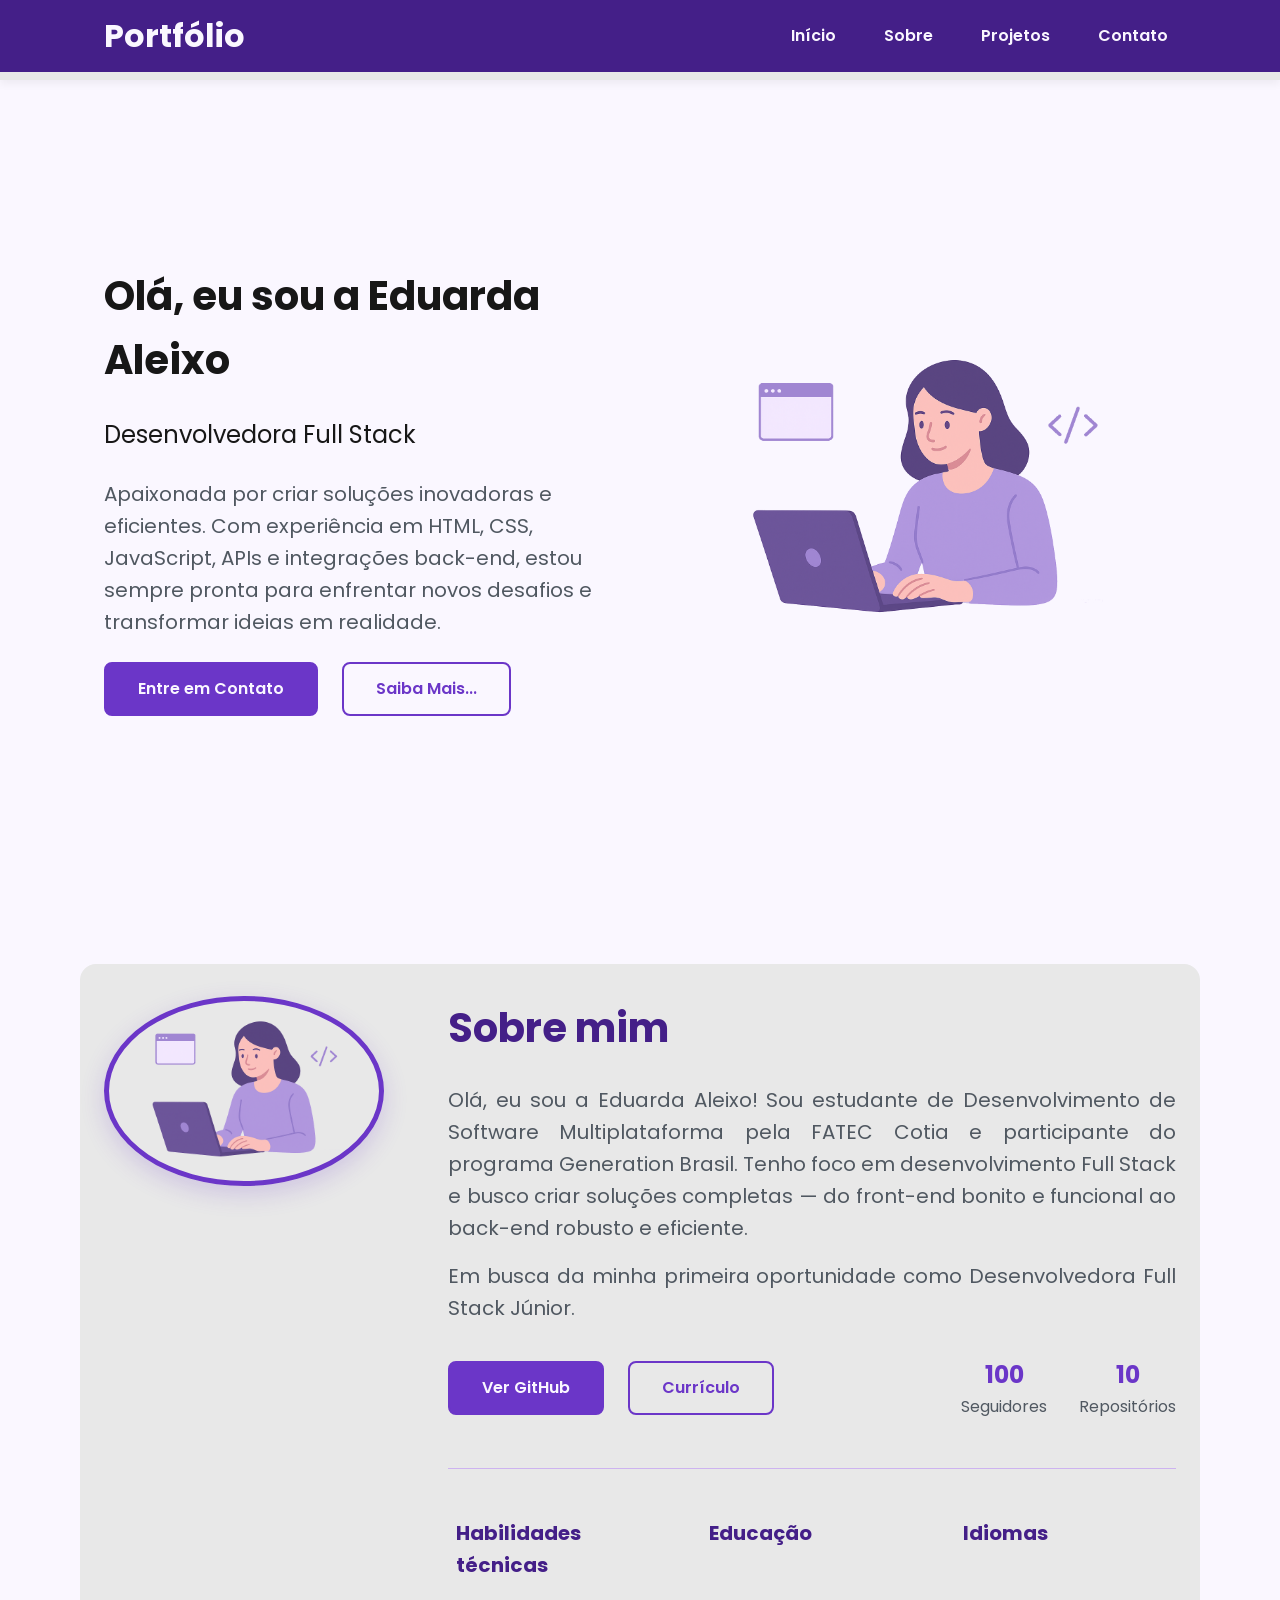
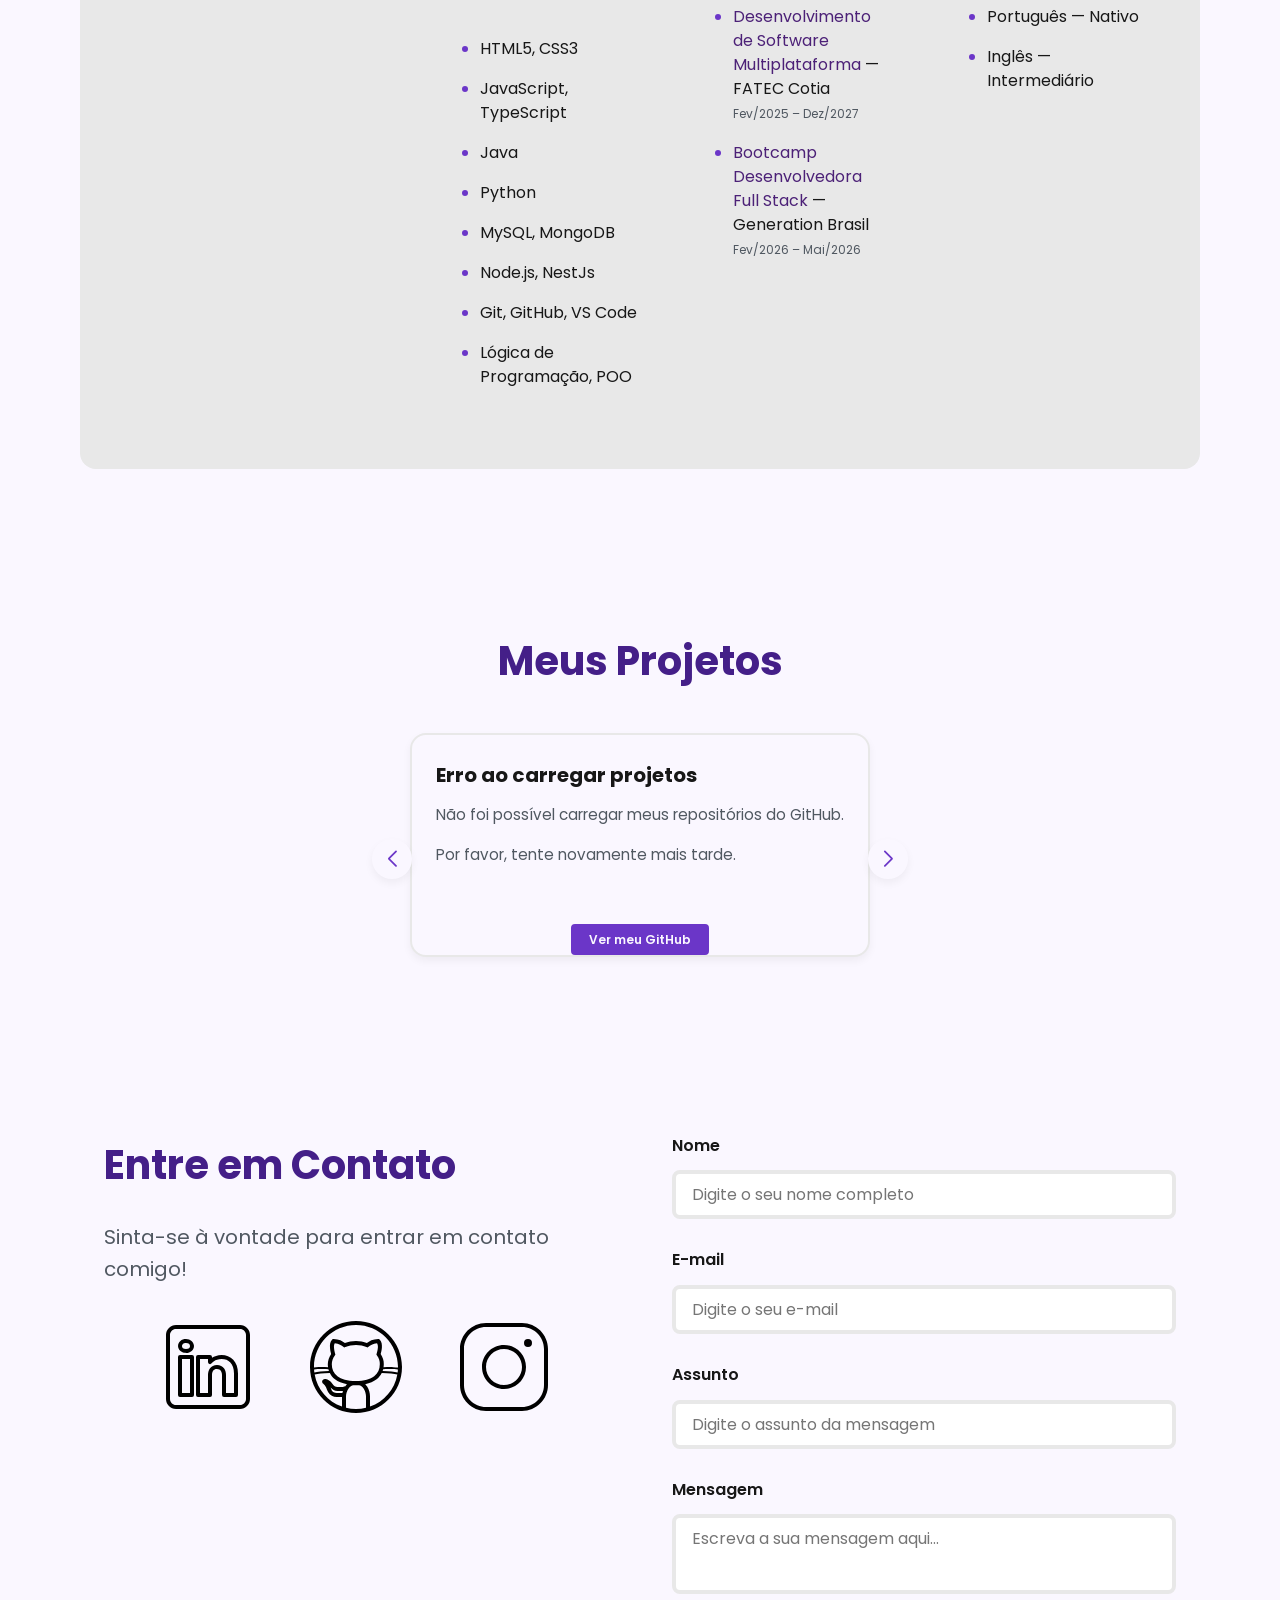
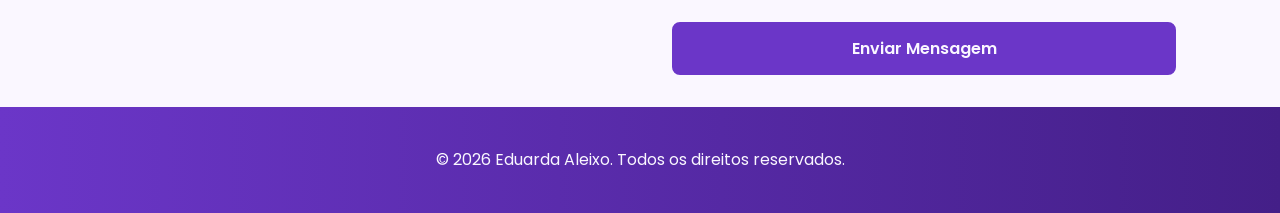
<file: index.html>
<!DOCTYPE html>
<html lang="pt-br">
<head>

    <!-- Fontes do Google -->
    <link rel="preconnect" href="https://fonts.googleapis.com">
    <link rel="preconnect" href="https://fonts.gstatic.com" crossorigin>

    <!-- Fonte do Google - Poppins -->
    <link href="https://fonts.googleapis.com/css2?family=Poppins&display=swap" rel="stylesheet">
    
    <meta charset="UTF-8">
	
    <meta name="viewport" content="width=device-width, initial-scale=1.0">
	
    <meta name="author" content="Eduarda Aleixo">
    <meta 
        name="description"
        content="Portfólio de Eduarda Aleixo - Desenvolvedora Full Stack. 
        Especializada em HTML, CSS, JavaScript, APIs e integrações back-end. 
        Projetos completos do zero à nuvem."
    >
    <meta name="robots" content="index, follow">

    <link rel="icon" type="image/svg+xml" href="./assets/img/favicon.svg">

    <link rel="stylesheet" href="https://cdn.jsdelivr.net/npm/swiper@11/swiper-bundle.min.css">

    <link rel="stylesheet" href="./assets/css/style.css">

    <title>Eduarda Aleixo | Portfólio Full Stack</title>
</head>
<body>
    <header>
    <div class="menu-content">

        <!-- TÍTULO -->
        <a href="index.html" id="titulo">Portfólio</a>

        <!-- MENU -->
        <nav>
            <ul class="menu-list">
                <li><a href="#hero">Início</a></li>
                <li><a href="#about">Sobre</a></li>
                <li><a href="#projects">Projetos</a></li>
                <li><a href="#contact">Contato</a></li>
            </ul>
        </nav>
    </div>
    </header>

    <!-- Seção Principal da Página (main) -->
    <main>
        <!-- Seção de Boas vindas -->
        <section id="hero" class="section-container hero-container">
            <article class="hero-content">
                <h1>Olá, eu sou a Eduarda Aleixo</h1>
                <h2>Desenvolvedora Full Stack</h2>
                <p> Apaixonada por criar soluções inovadoras e eficientes. 
                    Com experiência em HTML, CSS, JavaScript, APIs e integrações back-end, 
                    estou sempre pronta para enfrentar novos desafios e transformar ideias em realidade.</p>

                <div class="buttons-container">
                <a href="#contact" class="botao">Entre em Contato</a>
                <a href="#about" class="botao-outline">Saiba Mais...</a>
                </div>
            </article>

            <figure class="hero-image">
            <img src="./assets/img/foto_dev_woman.svg" alt="Foto da autora." class="float-animation">
            </figure>
        </section>
    </main>

<!-- Seção Sobre Mim -->
<section id="about" class="section-container about-container"></section>

        <!-- Seção Projetos do autor -->
        <section id="projects" class="section-container projects-container">
            <h2>Meus Projetos</h2>

            <!-- Swiper Container -->
            <div class="swiper project-swiper">
                <div class="swiper-wrapper">
                </div>

                <!-- Botões de navegação -->
                <div class="swiper-button-next"></div>
                <div class="swiper-button-prev"></div>

                <!-- Paginação -->
                <div class="swiper-pagination"></div>
            </div>
        </section>

        </section>

        <!-- Seção Formulário de Contato e Redes Sociais -->
        <section id="contact" class="section-container contact-container">

            <!-- REDES SOCIAIS -->
            <article class="contact-info">
                <h2>Entre em Contato</h2>
                <p>Sinta-se à vontade para entrar em contato comigo!</p>

                <div class="social-container">
                    <a href="https://www.linkedin.com/in/eduarda-aleixo/" target="_blank"><img src="./assets/icons/social/linkedin.svg" alt="Link para o LinkedIn"></a>
                    <a href="https://github.com/eduarda0aleixo" target="_blank"><img src="./assets/icons/social/github.svg" alt="Link para o GitHub"></a>
                    <a href="#" target="_blank"><img src="./assets/icons/social/instagram.svg" alt="Link para o Instagram"></a>
                </div>
            </article>

            <!-- FORMULÁRIO -->
            <form id="formulario" action="https://formsubmit.co/61a4f3443f755fe43f873c48329b65ac" method="POST" novalidate>

                <input type="hidden" name="_subject" value="Novo contato do Portfólio - Eduarda Aleixo">
                <input type="hidden" name="_next" value="https://eduarda0aleixo.github.io/portfolio/success.html">
                <input type="hidden" name="_captcha" value="false">

                <label for="nome">Nome</label>
                <input id="nome" name="nome" type="text" placeholder="Digite o seu nome completo">
                <span id="erro-nome"></span>

                <label for="email">E-mail</label>
                <input id="email" name="email" type="email" placeholder="Digite o seu e-mail">
                <span id="erro-email"></span>

                <label for="assunto">Assunto</label>
                <input id="assunto" name="assunto" type="text" placeholder="Digite o assunto da mensagem">
                <span id="erro-assunto"></span>

                <label for="mensagem">Mensagem</label>
                <textarea id="mensagem" name="mensagem" placeholder="Escreva a sua mensagem aqui..."></textarea>
                <span id="erro-mensagem"></span>

                <button class="botao" type="submit">Enviar Mensagem</button>
            </form>
    </section>
    </main>

    <footer>
        <p>&copy; 2026 Eduarda Aleixo. Todos os direitos reservados.</p>
    </footer>

    <!-- SWIPER JS -->
    <script src="https://cdn.jsdelivr.net/npm/swiper@11/swiper-bundle.min.js"></script>

    <!-- Script JavaScript-->
    <script src="assets/js/script.js"></script>

</body>
</html>
</file>
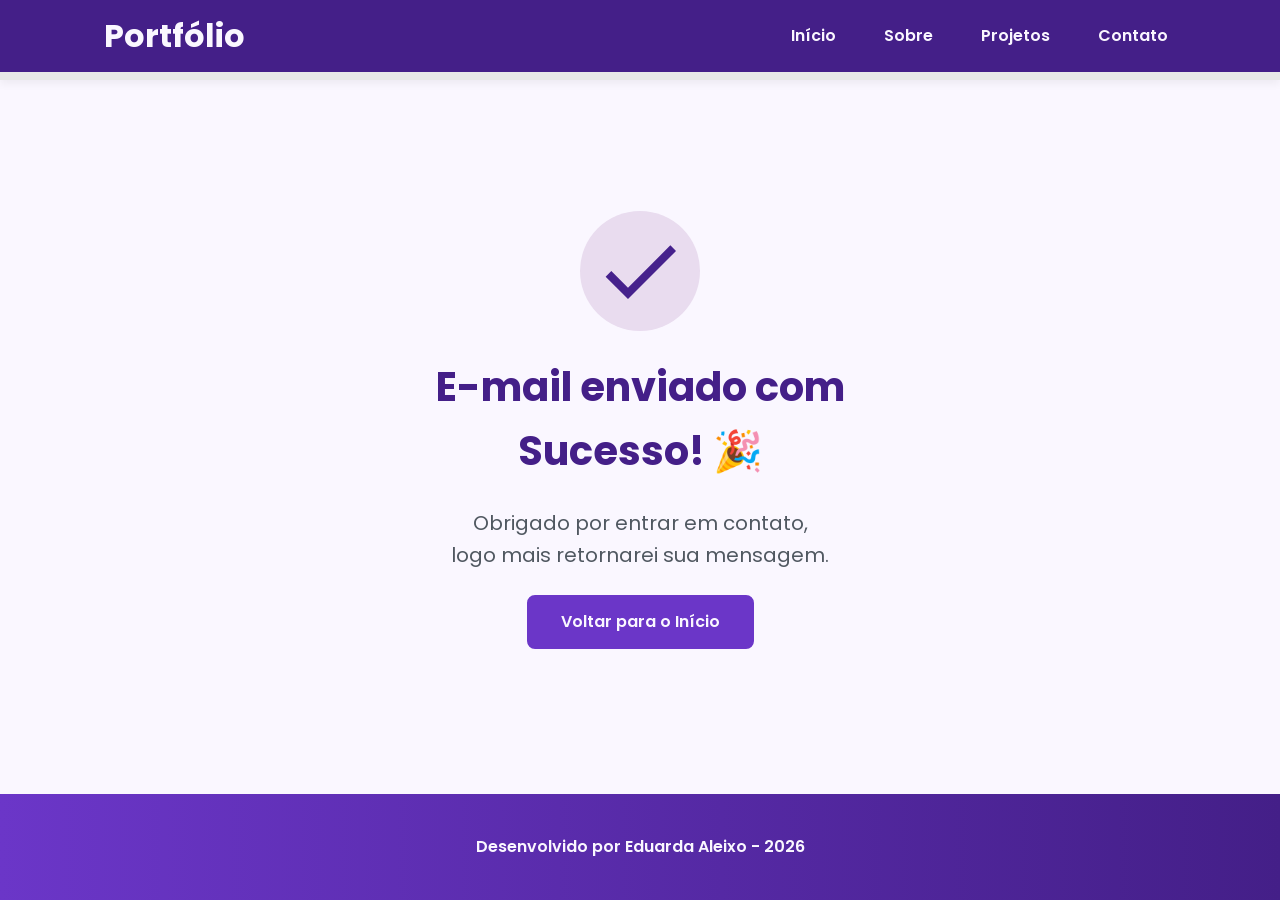
<file: success.html>
<!DOCTYPE html>
<html lang="pt-br">

<head>

    <!-- Fontes do Google -->
    <link rel="preconnect" href="https://fonts.googleapis.com">
    <link rel="preconnect" href="https://fonts.gstatic.com" crossorigin>

    <!-- Fonte do Google - Poppins -->
    <link href="https://fonts.googleapis.com/css2?family=Poppins&display=swap" rel="stylesheet">

    <meta charset="UTF-8">

    <meta name="viewport" content="width=device-width, initial-scale=1.0">

    <meta name="author" content="Eduarda Aleixo">
    <meta name="description"
        content="Portfólio de Eduarda Aleixo - Desenvolvedora Full Stack. Especializada em HTML, CSS, JavaScript, APIs e integrações back-end. Projetos completos do zero à nuvem.">
    <meta name="robots" content="index, follow">

    <link rel="icon" type="image/svg+xml" href="./assets/img/favicon.svg">

    <link rel="stylesheet" href="./assets/css/style.css">

    <title>Mensagem Enviada | Eduarda Aleixo</title>

</head>

<body>

    <!-- Cabeçalho da Página (header) -->
    <header>
        <div class="menu-content">
            <a href="index.html" id="titulo">Portfólio</a>
            <nav>
                <ul class="menu-list">
                    <li><a href="index.html#hero">Início</a></li>
                    <li><a href="index.html#about">Sobre</a></li>
                    <li><a href="index.html#projects">Projetos</a></li>
                    <li><a href="index.html#contact">Contato</a></li>
                </ul>
            </nav>
        </div>
    </header>

    <!-- Seção Principal da Página (main) -->
    <main>

        <!-- Mensagem de Sucesso -->
        <section class="success-container">
            <article class="success-content">

                <figure class="success-icon">
                    <img src="./assets/img/success.svg" alt="Ilustração de sucesso" class="float-animation">
                </figure>

                <h1>E-mail enviado com Sucesso! 🎉</h1>
                <h2>Obrigado por entrar em contato, <br> logo mais retornarei sua mensagem.</h2>

                <a class="botao" href="index.html">Voltar para o Início</a>
            </article>
        </section>

    </main>

    <!-- Rodapé da Página (footer) -->
    <footer>
        Desenvolvido por Eduarda Aleixo - 2026
    </footer>

</body>

</html>
</file>
<file: assets/css/style.css>
* {
    margin: 0;
    padding: 0;
    box-sizing: border-box;
    font-family: 'Poppins', sans-serif;
    font-weight: 400;
    text-decoration: none;
    outline: none;
}

:root {
    /* Paleta de Cores - Purple */
    --purple-50: #f4eaef;
    --purple-100: #e9dcef;
    --purple-200: #cdb3f0;
    --purple-300: #b186e5;
    --purple-400: #9460db;
    --purple-500: #6b36c8;
    --purple-600: #5b2ca0;
    --purple-700: #4c2177;
    --purple-800: #441f88;
    --purple-900: #2a0e4d;

    /* Cores Neutras */
    --gray-200: #e8e8e8;
    --gray-400: #505861;
    --black: #171717;
    --white: #FAF7FF;

    /* Cores de Estado */
    --error: #e63946;

    /* Sombras */
    --shadow-sm: 0 0.25rem 0.5rem rgb(0, 0, 0, 0.05);
    --shadow-md: 0 0.25rem 0.75rem rgb(107, 54, 200, 0.3);
    --shadow-lg: 0 0.5rem 1.5rem rgb(107, 54, 200, 0.2);

    /* Espacamentos */
    --spacing-xs: 0.5rem;
    --spacing-sm: 1rem;
    --spacing-md: 1.5rem;
    --spacing-lg: 2rem;
    --spacing-xl: 3rem;
    --spacing-2xl: 4rem;

    /* Tamanhos de Fonte */
    --text-sm: 0.75rem;
    --text-base: 1rem;
    --text-lg: 1.25rem;
    --text-xl: 1.5rem;
    --text-2xl: 2rem;
    --text-3xl: 2.5rem;

    /* Border Radius */
    --radius-sm: 0.25rem;
    --radius-md: 0.5rem;
    --radius-lg: 1rem;
    --radius-xl: 2rem;
    --radius-full: 50%;

    /* Animação Padrão */
    --transition-default: all 0.3s ease;
}

html {
    scroll-behavior: smooth; /* Rolagem Suave*/
}

body {
    display: flex; /* Flexivel */
    flex-direction: column;
    min-height: 100vh; /* Altura Minima */
    background-color: var(--white);
    line-height: 1.6; /* Espacamento entre linhas */
    color: var(--black);
}

main {
    flex: 1;
}

.section-container {
    max-width: 70rem; /* Largura Máxima */
    margin: 0 auto;
    padding: var(--spacing-lg) var(--spacing-md);
    scroll-margin-top: 6rem;
}

.buttons-container {
    display: flex;
    gap: var(--spacing-md);
}

.botao,
.botao-outline {
    display: inline-block;
    padding: 0.75rem 2rem;
    border: 0.15rem solid transparent;
    border-radius: var(--radius-md);
    font-size: var(--text-base);
    font-weight: 600;
    text-align: center;
    cursor: pointer;
    transition: var(--transition-default);
} 

/* Botão Preenchido (primário) */
.botao {
    border-color: var(--purple-500);
    background-color: var(--purple-500);
    color: var(--white);
}

.botao:hover {
    border-color: var(--purple-800);
    background-color: var(--purple-800);
    box-shadow: var(--shadow-md);
    transform: translateY(-0.25rem);
}

/* Botão Outline (secundário) */
.botao-outline {
    border-color: var(--purple-500);
    background-color: transparent;
    color: var(--purple-500);
}

.botao-outline:hover {
    border-color: var(--purple-500);
    background-color: var(--purple-500);
    color: var(--white);
    transform: translateY(-0.25rem);
}

/* Modificador para botões pequenos (usado em projetos) */
.botao.botao-sm,
.botao-outline.botao-sm {
    min-width: 6rem;
    padding: 0.25rem var(--spacing-sm);
    border-width: 0.125rem;
    border-radius: 0.25rem;
    font-size: var(--text-sm);
}

/* Estilos do Header e Navegação */
header {
    position: sticky;
    top: 0;
    z-index: 1000;
    width: 100%;
    height: 5rem;
    border-bottom: var(--spacing-xs) solid var(--gray-200);
    background-color: var(--purple-800);
    box-shadow: var(--shadow-sm);
}

header a {
    font-weight: 600;
    color: var(--white);
    transition: color 0.3s ease;
}

header a:hover {
    color: var(--purple-100);
}

#titulo {
    font-size: var(--text-2xl);
    font-weight: 700;
}

/* Estilos do Menu */
.menu-content {
    display: flex;
    justify-content: space-between;
    align-items: center;
    max-width: 70rem;
    height: 100%;
    margin: 0 auto;
    padding: 0 var(--spacing-md);
}

.menu-list {
    display: flex;
    gap: var(--spacing-lg);
    list-style: none;
}

.menu-list a {
    padding: var(--spacing-xs);
}

.hero-container {
    display: flex;
    align-items: center;
    gap: var(--spacing-2xl);
    min-height: calc(100vh - 5rem);
}

.hero-content {
    display: flex;
    flex: 1;
    flex-direction: column;
    gap: var(--spacing-md);
}

.hero-content span {
    font-size: var(--text-xl);
    font-weight: 700;
}

.hero-content h1 {
    font-size: var(--text-3xl);
    font-weight: 700;
}

.hero-content p,
.about-content p,
.contact-info p {
    font-size: var(--text-lg);
    color: var(--gray-400);
}

.hero-image {
    display: flex;
    flex: 1;
    justify-content: center;
}

.hero-image img {
    width: 100%;
    max-width: 100%;
    border-radius: var(--radius-xl);
}

/* Animação flutuante */

@keyframes float {
    0%,
    100% {
        transform: translateY(0);
    }
    50% {
        transform: translateY(-1.25rem);
    }
}

.float-animation {
    animation: float 3s ease-in-out infinite;
}

/* Seção Sobre Mim */
.about-container {
    display: flex;
    align-items: felx-start;
    gap: var(--spacing-2xl);
    margin: var(--spacing-2xl) auto;
    border-radius: var(--radius-lg);
    background-color: var(--gray-200);
}

.about-image {
    flex: 0 0 17.5rem;
}

.about-image img {
    width: 100%;
    border: 0.35rem solid var(--purple-500);
    border-radius: var(--radius-full);
    box-shadow: var(--shadow-lg);
}

.about-content h2,
.projects-container h2,
.contact-info h2 {
    margin-bottom: var(--spacing-md);
    font-size: var(--text-3xl);
    font-weight: 700;
    color: var(--purple-800);
}

.about-content p {
    margin-bottom: var(--spacing-sm);
    text-align: justify;
}

.about-buttons-data {
    display: flex;
    justify-content: space-between;
    align-items: center;
    gap: var(--spacing-lg);
    margin-top: var(--spacing-lg);
}

.about-buttons-data .botoa {
    margin-right: auto;
}

.data-container {
    display: flex;
    gap: var(--spacing-lg);
    margin-top: 0;
}

.data-item {
    display: flex;
    flex-direction: column;
    align-items: center;
}

.data-number {
    font-size: var(--text-xl);
    font-weight: 700;
    text-align: center;
    color: var(--purple-500);
}

.data-label {
    font-size: var(--text-base);
    text-align: center;
    color: var(--gray-400);
}

/* Informações extras dentro do Sobre Mim */
.about-more-info {
    margin-top: var(--spacing-xl);
    display: grid;
    grid-template-columns: repeat(3, 1fr);
    gap: var(--spacing-lg);
    border-top: 1px solid var(--purple-200);
    padding-top: var(--spacing-xl);
}

.info-block h3 {
    font-size: var(--text-lg);
    font-weight: 700;
    color: var(--purple-800);
    margin-bottom: var(--spacing-md);
    display: flex;
    align-items: center;
    gap: var(--spacing-xs);
}

.info-block h3 i {
    color: var(--purple-500);
    font-size: var(--text-xl);
}

.info-list {
    list-style: disc;
    padding: var(--spacing-lg);
}

.info-list li {
    margin-bottom: var(--spacing-sm);
    font-size: var(--text-base);
    color: var(--gray-600);
    line-height: 1.5;
}

.info-list li strong {
    color: var(--purple-700);
}

.info-list li small {
    font-size: var(--text-sm);
    color: var(--gray-400);
}

.info-list li::marker {
    color: var(--purple-500);
}

/* Remove os hr que não serão mais necessários */
hr {
    display: none;
}

/* Responsivo */
@media (max-width: 768px) {
    .about-more-info {
        grid-template-columns: 1fr;
        gap: var(--spacing-lg);
    }
}

.projects-container {
    scroll-margin-top: 3rem;
    margin: var(--spacing-2xl) auto;
    text-align: center;
}

.projects-swiper {
    position: relative;
    width: 100%;
    padding: var(--spacing-sm) var(--spacing-xl) var(--spacing-xl);
    overflow: hidden;
}

.project-card {
    display: flex;
    flex-direction: column;
    width: 100%;
    height: 100%;
    border: 0.15rem solid var(--gray-200);
    border-radius: var(--radius-lg);
    background-color: var(--white);
    box-shadow: var(--shadow-sm);
    overflow: hidden;
    transition: var(--transition-default);
}

.project-card:hover {
    box-shadow: var(--shadow-lg);
}

.project-image {
    display: flex;
    align-items: center;
    justify-content: center;
    width: 100%;
    height: 10rem;
    background: linear-gradient(135deg, var(--purple-50) 0%, var(--purple-100) 100%);
}

.project-image img {
    width: 75%;
    height: 75%;
    max-width: 7rem;
    max-height: 7rem;
    object-fit: contain;
    transition: transform 0.3s ease;
}

.project-content {
    display: flex;
    flex: 1;
    flex-direction: column;
    padding: var(--spacing-md);
    text-align: left;
}

.project-content h3 {
    margin-bottom: 0.75rem;
    font-size: var(--text-lg);
    font-weight: 700;
}

.project-content p {
    flex: 1;
    margin-bottom: var(--spacing-sm);
    font-size: 0.95rem;
    color: var(--gray-400);
}

.project-tags {
    display: flex;
    flex-wrap: wrap;
    gap: var(--spacing-xs);
}

.tag {
    padding: 0.375rem 0.75rem;
    border-radius: var(--radius-sm);
    background-color: var(--purple-100);
    font-size: var(--text-sm);
    font-weight: 600;
    color: var(--purple-800);
}

.project-buttons {
    display: flex;
    justify-content: center;
    align-items: center;
    gap: 0.75rem;
    margin-top: var(--spacing-sm);
}

/* Swiper Customização */
.swiper-wrapper {
    align-items: stretch;
}

.swiper-slide {
    display: flex;
    height: auto;
}

/* Container do Swiper precisa de padding para os botões */
.project-swiper {
    position: relative;
    width: 100%;
    padding: var(--spacing-sm) var(--spacing-xl) var(--spacing-xl);
    overflow: hidden;
}

.swiper {
    padding-left: var(--spacing-xl);
    padding-right: var(--spacing-xl);
}

/* Botões do Swiper (navegação) */
.swiper-button-next,
.swiper-button-prev {
    width: 2.5rem;
    height: 2.5rem;
    background-color: var(--white);
    border-radius: var(--radius-full);
    box-shadow: var(--shadow-sm);
    transition: var(--transition-default);
}

.swiper-button-next:after,
.swiper-button-prev:after {
    font-size: var(--text-base);
    font-weight: bold;
    color: var(--purple-500);
}

.swiper-button-next:hover,
.swiper-button-prev:hover {
    background-color: var(--purple-500);
    box-shadow: var(--shadow-md);
}

.swiper-button-next:hover:after,
.swiper-button-prev:hover:after {
    color: var(--white);
}

.swiper-button-prev:hover:after {
    color: var(--white);
}

.swiper-pagination {
    bottom: 0 !important;
}

.swiper-pagination-bullet {
    width: 0.75rem;
    height: 0.75rem;
    background-color: var(--gray-200);
    opacity: 1;
}

.swiper-pagination-bullet-active {
    width: var(--spacing-lg);
    border-radius: var(--radius-sm);
    background-color: var(--purple-500);
}

.contact-container {
    display: grid;
    grid-template-columns: 1fr 1fr;
    gap: var(--spacing-2xl);
}

.contact-info h2 {
    margin-bottom: var(--spacing-md);
}

.contact-info p {
    margin-bottom: var(--spacing-lg);
}

.social-container {
    display: flex;
    justify-content: center;
    gap: var(--spacing-xl);
}

.social-icon {
    width: 5rem;
    height: 5rem;
    padding: 0.75rem;
    border-radius: var(--radius-md);
    transition: var(--transition-default);
}

.social-icon img {
    width: 100%;
    filter: brightness(0) saturate(100%);
    transition: filter 0.3s ease;
}

.social-icon:hover img {
    filter: brightness(0)
    saturate(100%)
    invert(42%)
    sepia(93%)
    saturate(1352%)
    hue-rotate(243deg)
    brightness(79%)
    contrast(91%);
}

/* Formulário */
form {
    display: flex;
    flex-direction: column;
    gap: 0.75rem;
}

form label {
    font-size: var(--text-base);
    font-weight: 600;
}

form input,
form textarea {
    width: 100%;
    padding: 0.5rem var(--spacing-sm);
    border: 0.25rem solid var(--gray-200);
    border-radius: var(--radius-md);
    font-family: inherit;
    font-size: var(--text-base);
    transition: border-color 0.3s ease;
}

form input:focus,
form textarea:focus {
    border-color: var(--purple-500);
    outline: none;
}

form textarea {
    min-height: 5rem;
    resize: none;
}

form span {
    margin-top: -0.75rem;
    font-size: var(--text-sm);
    color: var(--error);
}

footer {
    padding: 2.5rem;
    background: linear-gradient(to right, var(--purple-500), var(--purple-800));
    font-weight: 600;
    text-align: center;
    color: var(--white);
}

.success-container {
    display: flex;
    flex-direction: column;
    justify-content: center;
    align-items: center;
    width: 100%;
    min-height: calc(100vh - 12.5rem);
    padding: var(--spacing-xl) var(--spacing-md);
}

.success-content {
    display: flex;
    flex-direction: column;
    align-items: center;
    gap: var(--spacing-md);
    max-width: 37.5rem;
    text-align: center;
}

.success-content h1 {
    font-size: var(--text-3xl);
    font-weight: 700;
    color: var(--purple-800);
}

.success-content h2 {
    font-size: var(--text-lg);
    color: var(--gray-400);
}

.success-icon {
    display: flex;
    align-items: center;
    justify-content: center;
    width: 7.5rem;
    height: 7.5rem;
    border-radius: var(--radius-full);
    background-color: var(--purple-100);
}

.success-icon img {
    width: 6rem;
    height: 6rem;
    filter: brightness(0)
    saturate(100%)
    invert(11%)
    sepia(69%)
    saturate(3759%)
    hue-rotate(256deg)
    brightness(101%)
    contrast(96%);
}

/* Mensagens de erro */
form span {
    display: block;
    margin-top: 0.25rem;
    font-size: 0.75rem;
    color: var(--error);
}

/* Campos com erro (opcional - borda vermelha) */
form input.error, 
form textarea.error {
    border-color: var(--error);
}
</file>
